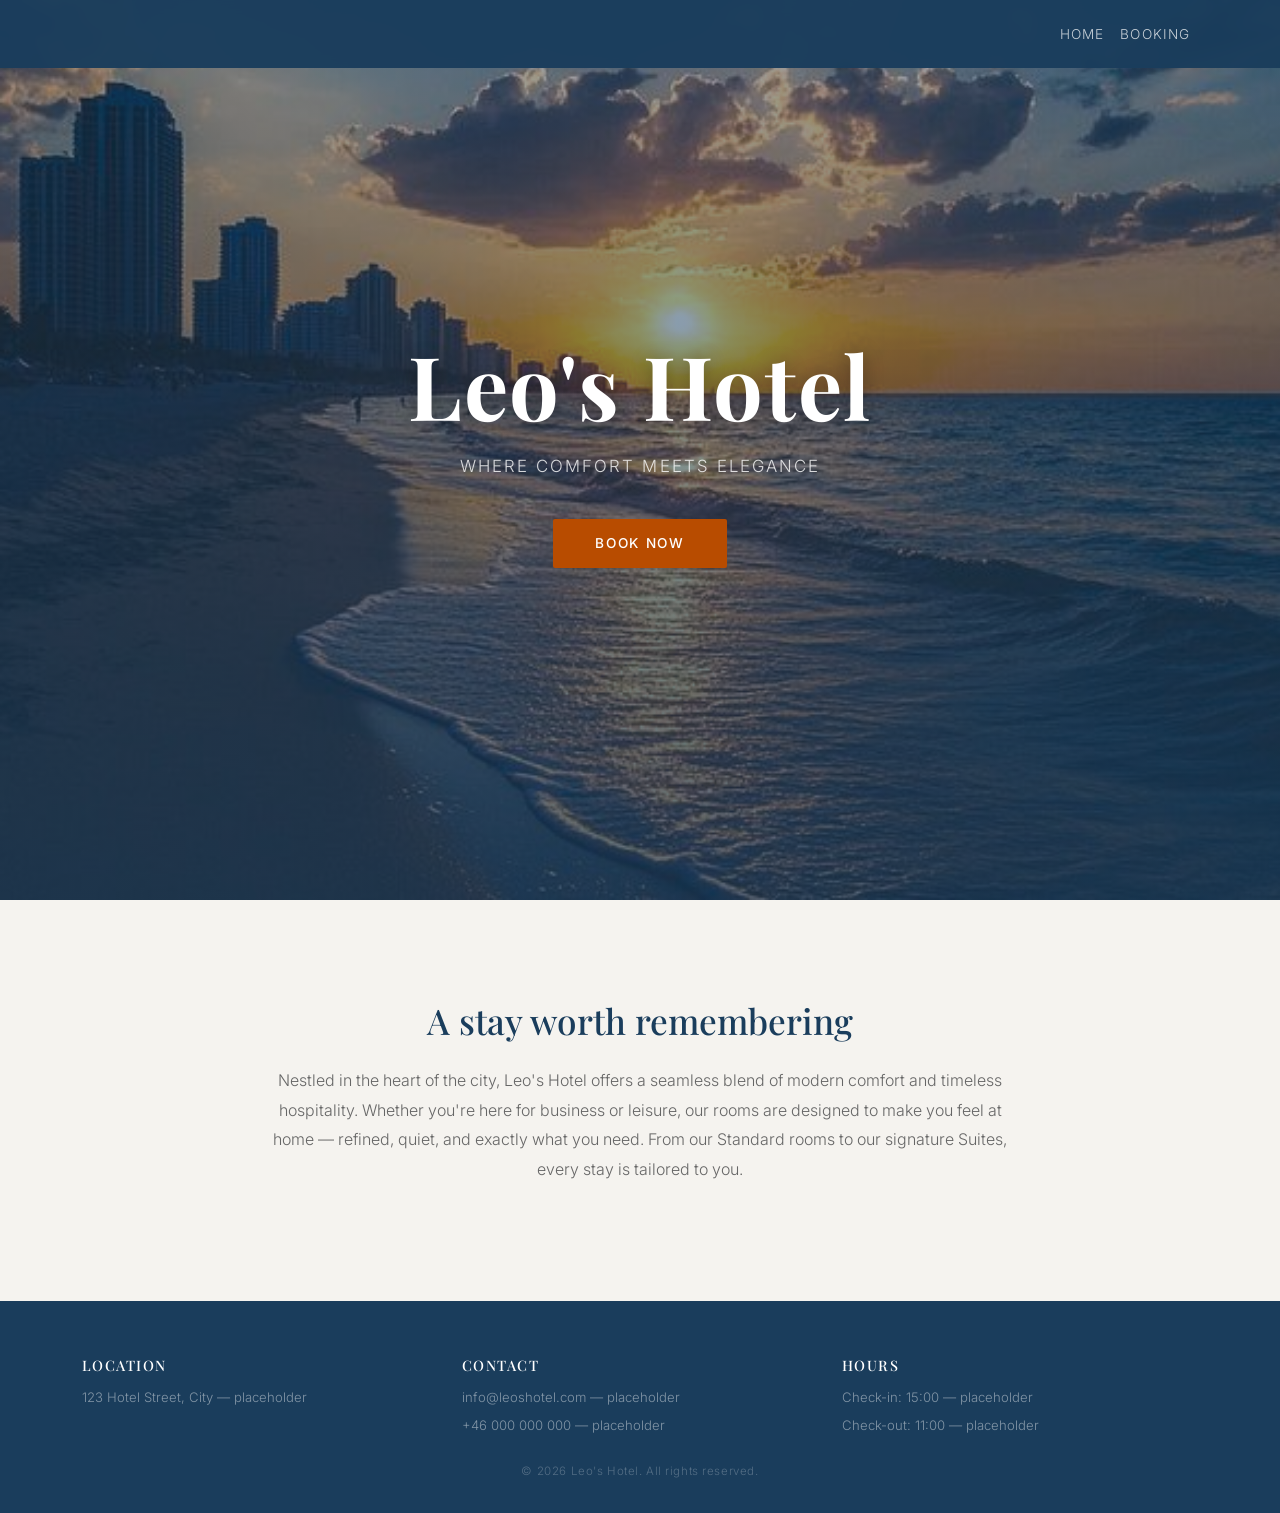
<file: index.html>
<!DOCTYPE html>
<html lang="en">
<head>
  <meta charset="UTF-8" />
  <meta name="viewport" content="width=device-width, initial-scale=1.0"/>
  <title>Leo's Hotel</title>
  <link href="https://cdn.jsdelivr.net/npm/bootstrap@5.3.3/dist/css/bootstrap.min.css" rel="stylesheet"/>
  <link href="https://fonts.googleapis.com/css2?family=Playfair+Display:ital,wght@0,400;0,700;1,400&family=Inter:wght@300;400;500&display=swap" rel="stylesheet"/>
  <link rel="stylesheet" href="style.css"/>
</head>
<body>

  <!-- NAV -->
  <nav class="navbar navbar-expand-md fixed-top">
    <div class="container">
      <div class="collapse navbar-collapse" id="navMenu">
        <ul class="navbar-nav ms-auto">
          <li class="nav-item"><a class="nav-link" href="#" data-page="home">Home</a></li>
          <li class="nav-item"><a class="nav-link" href="#" data-page="booking">Booking</a></li>
        </ul>
      </div>
    </div>
  </nav>

  <!-- ══════════════════ HOME PAGE ══════════════════ -->
  <div id="page-home">

    <!-- Hero (main part) -->
    <section class="hero">
      <div class="hero-image-placeholder">
      </div>
      <div class="hero-overlay"></div>
      <div class="hero-content text-center">
        <h1 class="hero-title">Leo's Hotel</h1>
        <p class="hero-subtitle">Where comfort meets elegance</p>
        <button class="btn btn-book" data-page="booking">Book Now</button>
      </div>
    </section>

    <!-- About -->
    <section class="about-section">
      <div class="container">
        <div class="row justify-content-center">
          <div class="col-md-8 text-center">
            <h2 class="section-heading">A stay worth remembering</h2>
            <p class="about-text">
              Nestled in the heart of the city, Leo's Hotel offers a seamless blend of modern comfort
              and timeless hospitality. Whether you're here for business or leisure, our rooms are
              designed to make you feel at home — refined, quiet, and exactly what you need.
              From our Standard rooms to our signature Suites, every stay is tailored to you.
            </p>
          </div>
        </div>
      </div>
    </section>
  </div>


  <!-- ══════════════════ BOOKING PAGE ══════════════════ -->
  <div id="page-booking" class="d-none">

    <section class="booking-section">
      <div class="container">

        <div class="text-center mb-5">
          <h2 class="booking-title">Choose Your Room</h2>
          <p class="booking-subtitle">Select a room to get started</p>
        </div>

        <!-- Room Cards -->
        <div class="row justify-content-center g-4 mb-5">

          <div class="col-md-4">
            <div class="room-card" data-room="standard">
              <div class="room-image-placeholder"><img src="Images/Room1.jpg"/></div>
              <div class="room-body">
                <h5 class="room-name">Standard</h5>
                <p class="room-desc">A clean, comfortable room with everything you need for a great stay.</p>
                <span class="room-select-label">Select</span>
              </div>
            </div>
          </div>

          <div class="col-md-4">
            <div class="room-card" data-room="deluxe">
              <div class="room-image-placeholder"><img src="Images/Room2.jpg"/></div>
              <div class="room-body">
                <h5 class="room-name">Deluxe</h5>
                <p class="room-desc">Extra space, premium furnishings, and a view that makes the difference.</p>
                <span class="room-select-label">Select</span>
              </div>
            </div>
          </div>

          <div class="col-md-4">
            <div class="room-card" data-room="suite">
              <div class="room-image-placeholder"><img src="Images/Room3.jpg"/></div>
              <div class="room-body">
                <h5 class="room-name">Suite</h5>
                <p class="room-desc">The full experience. Spacious, refined, and designed without compromise.</p>
                <span class="room-select-label">Select</span>
              </div>
            </div>
          </div>

        </div><!-- /room cards -->

        <!-- Booking Form -->
<div class="row justify-content-center">
  <div class="col-md-8">

    <div id="booking-form-wrap">
      <h3 class="form-title">Your Details</h3>

      <div class="form-group">
        <label for="room-display">Room</label>
        <input type="text" id="room-display" class="form-input" readonly placeholder="Select a room above" />
      </div>

      <div class="form-group">
        <label for="full-name">Full Name</label>
        <input type="text" id="full-name" class="form-input" placeholder="John Smith" />
      </div>

      <div class="form-group">
        <label for="email">Email</label>
        <input type="email" id="email" class="form-input" placeholder="john@email.com" />
      </div>

      <div class="form-row">
        <div class="form-group">
          <label for="checkin">Check-in</label>
          <input type="date" id="checkin" class="form-input" />
        </div>
        <div class="form-group">
          <label for="checkout">Check-out</label>
          <input type="date" id="checkout" class="form-input" />
        </div>
      </div>

      <button class="btn-boka" id="btn-boka">Book</button>
    </div>

    <!-- Confirmation — hidden until Boka is clicked -->
    

  </div>
</div>

      </div>
    </section>

  </div><!-- /page-booking -->
  <!-- ══════════════════ CONFIRMATION PAGE ══════════════════ -->
      <div id="page-confirmation" class="d-none">
  <section class="confirmation-section">
    <div class="container">
      <div class="row justify-content-center">
        <div class="col-md-6 text-center">
          <h2 class="confirmation-title">Booking Confirmed</h2>
          <p class="confirmation-text">Thank you, <span id="conf-name"></span>.</p>
          <p class="confirmation-text">Your <span id="conf-room"></span> room is booked from <span id="conf-checkin"></span> to <span id="conf-checkout"></span>.</p>
          <p class="confirmation-text">A confirmation will be sent to <span id="conf-email"></span>.</p>
          <button class="btn-boka" id="btn-new-booking">Make another booking</button>
        </div>
      </div>
    </div>
  </section>
</div>
 <!-- Footer -->
    <footer class="site-footer">
      <div class="container">
        <div class="row">
          <div class="col-md-4">
            <h6 class="footer-heading">Location</h6>
            <p class="footer-placeholder">123 Hotel Street, City — placeholder</p>
          </div>
          <div class="col-md-4">
            <h6 class="footer-heading">Contact</h6>
            <p class="footer-placeholder">info@leoshotel.com — placeholder</p>
            <p class="footer-placeholder">+46 000 000 000 — placeholder</p>
          </div>
          <div class="col-md-4">
            <h6 class="footer-heading">Hours</h6>
            <p class="footer-placeholder">Check-in: 15:00 — placeholder</p>
            <p class="footer-placeholder">Check-out: 11:00 — placeholder</p>
          </div>
        </div>
        <div class="row mt-3">
          <div class="col text-center">
            <small class="footer-copy">© 2026 Leo's Hotel. All rights reserved.</small>
          </div>
        </div>
      </div>
    </footer>
  <script src="https://cdn.jsdelivr.net/npm/bootstrap@5.3.3/dist/js/bootstrap.bundle.min.js"></script>
  <script src="app.js"></script>
</body>
</html>
</file>
<file: style.css>
/* ── VARIABLES ── */
:root {
  --blue-calm:     #2c5f8a;
  --blue-light:    #3a7ab5;
  --blue-dark:     #1a3d5c;
  --orange-burnt:  #b84c00;
  --orange-hover:  #d45800;
  --orange-bg:     #1a0a00;
  --text-dark:     #1c1c1c;
  --text-muted:    #666;
  --white:         #ffffff;
  --off-white:     #f5f3ef;
}

/* ── BASE ── */
* { box-sizing: border-box; margin: 0; padding: 0; }

body {
  font-family: 'Inter', sans-serif;
  font-weight: 300;
  color: var(--text-dark);
  background: var(--white);
}

/* ── NAVBAR ── */
.navbar {
  background: rgba(26, 61, 92, 0.97);
  padding: 16px 0;
  backdrop-filter: blur(6px);
}

.navbar-brand {
  font-family: 'Playfair Display', serif;
  font-size: 1.4rem;
  color: var(--white) !important;
  letter-spacing: 0.03em;
}

.nav-link {
  color: rgba(255,255,255,0.75) !important;
  font-size: 0.85rem;
  letter-spacing: 0.08em;
  text-transform: uppercase;
  transition: color 0.2s;
}

.nav-link:hover { color: var(--white) !important; }

/* ══════════════════════════════════════
   HOME PAGE
══════════════════════════════════════ */

/* Hero */
.hero {
  position: relative;
  height: 100vh;
  min-height: 600px;
  display: flex;
  align-items: center;
  justify-content: center;
  overflow: hidden;
  
  
}

.hero-image-placeholder {
  position: absolute;
  inset: 0;
  background-image: url('Images/BG.jpg');
  background-size: cover;
  background-position: center;
  background-repeat: no-repeat;
  display: flex;
  align-items: center;
  justify-content: center;
  color: rgba(255,255,255,0.15);
  font-size: 1rem;
  letter-spacing: 0.15em;
  text-transform: uppercase;
}

.hero-overlay {
  position: absolute;
  inset: 0;
  background: linear-gradient(to bottom, rgba(26,61,92,0.4) 0%, rgba(26,61,92,0.7) 100%);
}

.hero-content {
  position: relative;
  z-index: 2;
  color: var(--white);
  padding: 0 20px;
}

.hero-title {
  font-family: 'Playfair Display', serif;
  font-size: clamp(3rem, 7vw, 5.5rem);
  font-weight: 700;
  letter-spacing: 0.02em;
  margin-bottom: 16px;
  text-shadow: 0 2px 20px rgba(0,0,0,0.3);
}

.hero-subtitle {
  font-size: 1.05rem;
  font-weight: 300;
  letter-spacing: 0.12em;
  text-transform: uppercase;
  color: rgba(255,255,255,0.8);
  margin-bottom: 40px;
}

/* Book Now button — burnt orange, homepage only */
.btn-book {
  background: var(--orange-burnt);
  color: var(--white);
  border: none;
  padding: 14px 42px;
  font-size: 0.85rem;
  font-weight: 500;
  letter-spacing: 0.12em;
  text-transform: uppercase;
  border-radius: 2px;
  transition: background 0.2s, transform 0.2s;
  cursor: pointer;
}

.btn-book:hover {
  background: var(--orange-hover);
  transform: translateY(-2px);
  color: var(--white);
}

/* About */
.about-section {
  padding: 100px 0;
  background: var(--off-white);
}

.section-heading {
  font-family: 'Playfair Display', serif;
  font-size: 2.2rem;
  color: var(--blue-dark);
  margin-bottom: 24px;
}

.about-text {
  font-size: 1rem;
  line-height: 1.85;
  color: var(--text-muted);
}

/* Footer */
.site-footer {
  background: var(--blue-dark);
  color: rgba(255,255,255,0.6);
  padding: 56px 0 32px;
}

.footer-heading {
  font-family: 'Playfair Display', serif;
  color: var(--white);
  font-size: 0.9rem;
  letter-spacing: 0.1em;
  text-transform: uppercase;
  margin-bottom: 12px;
}

.footer-placeholder {
  font-size: 0.82rem;
  line-height: 1.8;
  color: rgba(255,255,255,0.45);
  margin-bottom: 4px;
}

.footer-copy {
  font-size: 0.72rem;
  color: rgba(255,255,255,0.25);
  letter-spacing: 0.05em;
}

/* ══════════════════════════════════════
   BOOKING PAGE
══════════════════════════════════════ */

.booking-section {
  min-height: 100vh;
  background-image: url('Images/BG.jpg');
  background-size: cover;
  background-position: center;
  background-repeat: no-repeat;
  padding: 120px 0 80px;
}

.booking-title {
  font-family: 'Playfair Display', serif;
  font-size: 2.4rem;
  color: var(--white);
  margin-bottom: 10px;
}

.booking-subtitle {
  font-size: 0.85rem;
  letter-spacing: 0.12em;
  text-transform: uppercase;
  color: rgba(255,255,255,0.4);
}

/* Room Cards */
.room-card {
  background: #2a1200;
  border: 1px solid rgba(184, 76, 0, 0.25);
  border-radius: 4px;
  overflow: hidden;
  cursor: pointer;
  transition: transform 0.25s ease, box-shadow 0.25s ease, border-color 0.25s ease;
}

.room-card:hover {
  transform: translateY(-6px);
  box-shadow: 0 16px 40px rgba(0,0,0,0.5);
  border-color: var(--orange-burnt);
}

.room-card.selected {
  border-color: var(--orange-hover);
  box-shadow: 0 0 0 2px var(--orange-burnt), 0 16px 40px rgba(0,0,0,0.5);
}

.room-image-placeholder {
  width: 100%;
  height: 200px;
  overflow: hidden;
}

.room-image-placeholder img {
  width: 100%;
  height: 100%;
  object-fit: cover;
  display: block;
  transition: transform 0.4s ease;
}

.room-body {
  padding: 24px;
}

.room-name {
  font-family: 'Playfair Display', serif;
  font-size: 1.3rem;
  color: var(--white);
  margin-bottom: 8px;
}

.room-desc {
  font-size: 0.82rem;
  line-height: 1.7;
  color: rgba(255,255,255,0.45);
  margin-bottom: 16px;
}

.room-select-label {
  display: inline-block;
  font-size: 0.72rem;
  letter-spacing: 0.14em;
  text-transform: uppercase;
  color: var(--orange-burnt);
  border: 1px solid var(--orange-burnt);
  padding: 5px 14px;
  border-radius: 2px;
  transition: background 0.2s, color 0.2s;
}

.room-card.selected .room-select-label {
  background: var(--orange-burnt);
  color: var(--white);
}

/* ── BOOKING FORM ── */
.form-title {
  font-family: 'Playfair Display', serif;
  color: var(--white);
  font-size: 1.6rem;
  margin-bottom: 28px;
}

.form-group {
  display: flex;
  flex-direction: column;
  margin-bottom: 20px;
}

.form-group label {
  font-size: 0.72rem;
  letter-spacing: 0.12em;
  text-transform: uppercase;
  color: rgba(255,255,255,0.45);
  margin-bottom: 8px;
}

.form-input {
  background: #2a1200;
  border: 1px solid rgba(184,76,0,0.3);
  color: var(--white);
  padding: 12px 16px;
  font-family: 'Inter', sans-serif;
  font-size: 0.9rem;
  border-radius: 2px;
  outline: none;
  transition: border-color 0.2s;
}

.form-input:focus {
  border-color: var(--orange-burnt);
}

.form-input[readonly] {
  color: var(--orange-burnt);
  cursor: default;
}

/* side by side check-in / check-out */
.form-row {
  display: grid;
  grid-template-columns: 1fr 1fr;
  gap: 16px;
}

/* date input icon colour fix on dark bg */
.form-input[type="date"]::-webkit-calendar-picker-indicator {
  filter: invert(0.6);
  cursor: pointer;
}

.btn-boka {
  width: 100%;
  background: var(--orange-burnt);
  color: var(--white);
  border: none;
  padding: 16px;
  font-family: 'Inter', sans-serif;
  font-size: 0.85rem;
  font-weight: 500;
  letter-spacing: 0.14em;
  text-transform: uppercase;
  border-radius: 2px;
  cursor: pointer;
  margin-top: 8px;
  transition: background 0.2s, transform 0.2s;
}

.btn-boka:hover {
  background: var(--orange-hover);
  transform: translateY(-2px);
}

/* ── CONFIRMATION ── */
.confirmation-section {
  min-height: 100vh;
  background: var(--orange-bg);
  display: flex;
  align-items: center;
  justify-content: center;
  padding: 120px 0 80px;
}

.confirmation-title {
  font-family: 'Playfair Display', serif;
  color: var(--white);
  font-size: 2rem;
  margin-bottom: 24px;
}

.confirmation-text {
  color: rgba(255,255,255,0.55);
  font-size: 0.9rem;
  line-height: 1.8;
  margin-bottom: 8px;
}

.confirmation-text span {
  color: var(--white);
  font-weight: 500;
}


hero-image {
   position: absolute;
  inset: 0;
  background-image: url('Images/BG.jpg');
  background-size: cover;
  background-position: center;
  background-repeat: no-repeat;
}
</file>
